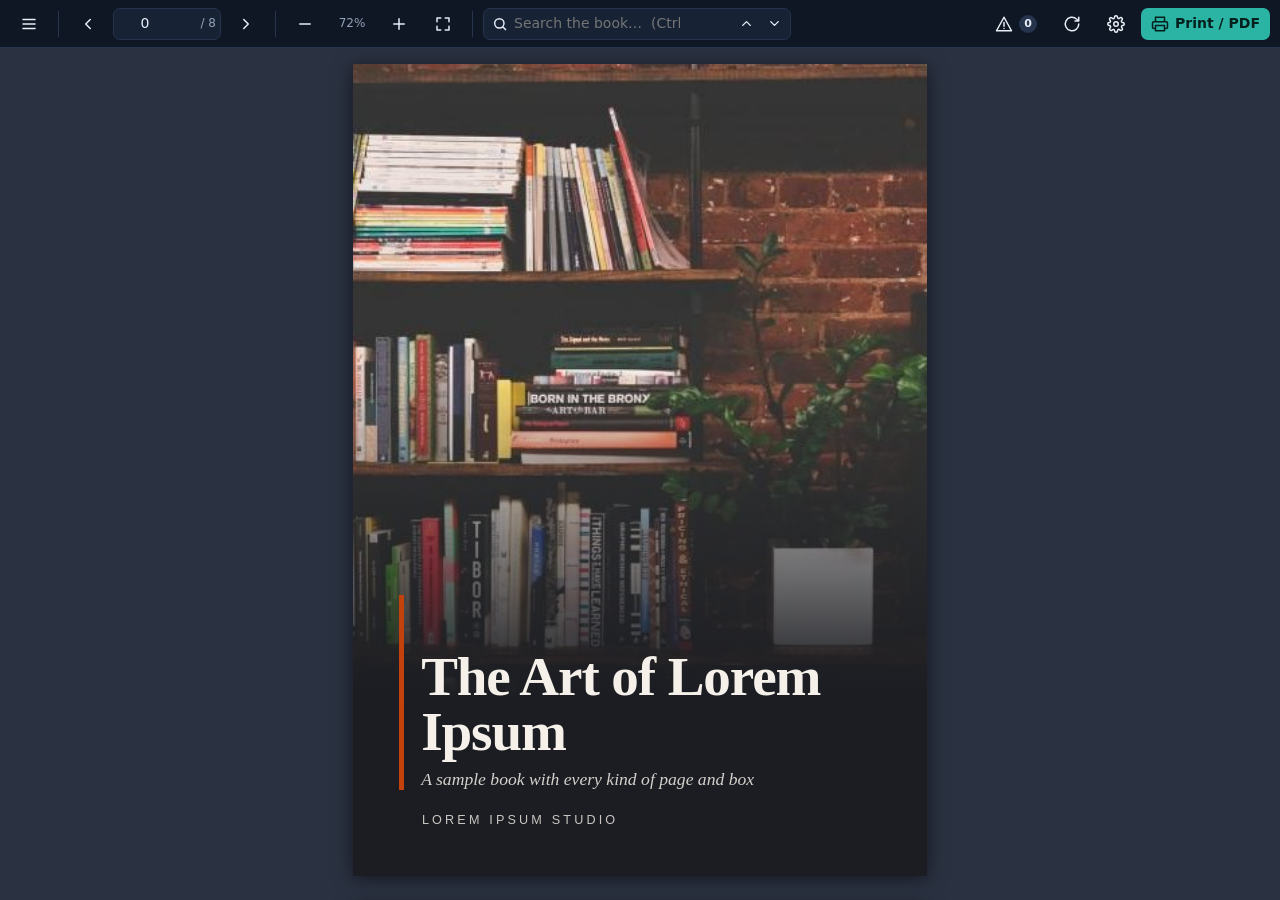
<file: books/the-art-of-lorem-ipsum-en/index.html>
<!doctype html>
<html lang="en">
<head>
<meta charset="utf-8">
<meta name="viewport" content="width=device-width, initial-scale=1">
<title>Book</title>
<!--
  Open this file (double click) to see the book.
  DO NOT EDIT this file: the content lives in data.md, the layout in layout.html
  and style.css (same folder), and the viewer in the engine/ folder (two levels up).
-->
<link rel="stylesheet" href="../../engine/viewer/viewer.css">
<link rel="stylesheet" href="style.css" id="book-style">
</head>
<body>
<div id="engine-missing" style="font:16px/1.5 Segoe UI,Arial,sans-serif;max-width:620px;margin:60px auto;padding:24px;border:2px solid #e5484d;border-radius:12px;background:#fff;color:#222">
  <b>The book viewer was not found.</b><br>
  This file looks for the <code>engine</code> folder two levels up.
  The folders must be organized like this:<br>
  <code>work-folder/engine/viewer/viewer.js</code><br>
  <code>work-folder/books/BOOK-NAME/index.html</code>
</div>
<script src="../../engine/viewer/viewer.js"></script>
</body>
</html>
</file>
<file: engine/viewer/viewer.css>
/* BOOK VIEWER ENGINE — styles. Shared by every book. */
:root{
  --ui-bg:#0f1724; --ui-bg2:#172235; --ui-fg:#e8edf6; --ui-muted:#93a1b8; --ui-line:#26344d;
  --ui-accent:#2bb3a3; --ui-danger:#e5484d; --ui-warn:#f5a524;
  --desk:#2a3140;
}
*{box-sizing:border-box}
html,body{margin:0;height:100%}
body{background:var(--desk);color:var(--ui-fg);font:14px/1.4 "Segoe UI",system-ui,-apple-system,Roboto,Arial,sans-serif;overflow:hidden}
button,input,select{font:inherit;color:inherit}
button{cursor:pointer}
[hidden]{display:none!important}

/* ---------- toolbar ---------- */
#bar{position:fixed;top:0;left:0;right:0;height:48px;display:flex;align-items:center;gap:6px;padding:0 10px;background:var(--ui-bg);border-bottom:1px solid var(--ui-line);z-index:20}
#bar .sep{width:1px;height:26px;background:var(--ui-line);margin:0 4px}
#bar .title{font-weight:600;white-space:nowrap;overflow:hidden;text-overflow:ellipsis;max-width:22vw;margin:0 6px}
#bar .grow{flex:1}
.tb{display:inline-flex;align-items:center;gap:6px;height:32px;padding:0 9px;border:1px solid transparent;border-radius:7px;background:transparent;white-space:nowrap}
.tb:hover{background:var(--ui-bg2);border-color:var(--ui-line)}
.tb svg{width:18px;height:18px;fill:none;stroke:currentColor;stroke-width:2;stroke-linecap:round;stroke-linejoin:round}
.tb.primary{background:var(--ui-accent);color:#04201d;font-weight:600}
.tb.primary:hover{background:#3cc9b8;border-color:transparent}
.tb .badge{min-width:18px;height:18px;padding:0 5px;border-radius:9px;font-size:11px;font-weight:700;display:inline-grid;place-items:center;background:var(--ui-line)}
.tb .badge.err{background:var(--ui-danger);color:#fff}
.tb .badge.warn{background:var(--ui-warn);color:#1b1300}
.field{display:flex;align-items:center;height:32px;border:1px solid var(--ui-line);border-radius:7px;background:var(--ui-bg2);padding:0 4px 0 8px;gap:4px}
.field input{border:0;outline:0;background:transparent;width:46px;text-align:center}
.field.search input{width:170px;text-align:left}
.field .count{color:var(--ui-muted);font-size:12px;min-width:44px;text-align:right}
.field .mini{height:24px;width:24px;padding:0;border:0;border-radius:5px;background:transparent;display:grid;place-items:center}
.field .mini:hover{background:var(--ui-line)}
.field .mini svg{width:15px;height:15px;fill:none;stroke:currentColor;stroke-width:2.2;stroke-linecap:round;stroke-linejoin:round}
#zoomval{min-width:44px;text-align:center;color:var(--ui-muted);font-size:12px}
@media (max-width:1500px){ #bar .title{display:none} }
@media (max-width:1380px){ .tb:not(.primary) .lbl{display:none} }
@media (max-width:900px){ .tb .lbl{display:none} .field.search input{width:110px} }

/* ---------- table of contents ---------- */
#toc{position:fixed;top:48px;left:0;bottom:0;width:290px;background:var(--ui-bg);border-right:1px solid var(--ui-line);overflow:auto;padding:10px 8px 30px;z-index:15;transform:translateX(-100%);transition:transform .18s}
body.toc-open #toc{transform:none}
body.toc-open #view{left:290px}
#toc .ch{font-weight:700;color:var(--ui-accent);font-size:12px;text-transform:uppercase;letter-spacing:.04em;padding:12px 8px 4px}
#toc a{display:flex;gap:8px;align-items:baseline;padding:5px 8px;border-radius:6px;color:var(--ui-fg);text-decoration:none;font-size:13px}
#toc a:hover{background:var(--ui-bg2)}
#toc a.cur{background:var(--ui-bg2);outline:1px solid var(--ui-line)}
#toc a .n{color:var(--ui-muted);min-width:34px;font-variant-numeric:tabular-nums}
#toc a .t{flex:1}
#toc a .p{color:var(--ui-muted);font-size:11px}

/* ---------- reading area ---------- */
#view{position:fixed;top:48px;left:0;right:0;bottom:0;overflow:auto;transition:left .18s}
#doc{padding:28px 0 60px;width:max-content;margin:0 auto}
#status{position:fixed;left:50%;bottom:18px;transform:translateX(-50%);background:var(--ui-bg);border:1px solid var(--ui-line);padding:8px 14px;border-radius:8px;z-index:40;box-shadow:0 6px 24px #0007;max-width:min(680px,92vw)}

/* ---------- problems panel ---------- */
#probs{position:fixed;top:48px;right:0;bottom:0;width:420px;max-width:96vw;background:var(--ui-bg);border-left:1px solid var(--ui-line);z-index:16;display:flex;flex-direction:column}
#probs header{display:flex;align-items:center;gap:8px;padding:12px 14px;border-bottom:1px solid var(--ui-line)}
#probs header h2{font-size:15px;margin:0;flex:1}
#probs .list{overflow:auto;padding:8px 10px 30px}
#probs .p{padding:9px 10px;border-radius:7px;border:1px solid var(--ui-line);margin:6px 0;background:var(--ui-bg2);font-size:13px;cursor:pointer}
#probs .p:hover{border-color:var(--ui-muted)}
#probs .p b{display:inline-block;font-size:10px;letter-spacing:.05em;padding:1px 6px;border-radius:4px;margin-right:6px;vertical-align:1px}
#probs .p.err b{background:var(--ui-danger);color:#fff}
#probs .p.warn b{background:var(--ui-warn);color:#1b1300}
#probs .p.info b{background:var(--ui-line)}
#probs .p .prompt{display:block;color:var(--ui-muted);font-size:12px;margin-top:4px}
#probs .empty{color:var(--ui-muted);padding:20px;text-align:center}

/* ---------- overlays (splash and print) ---------- */
.overlay{position:fixed;inset:0;background:#0b111ccc;backdrop-filter:blur(3px);z-index:50;display:grid;place-items:center;padding:20px}
.card{background:var(--ui-bg);border:1px solid var(--ui-line);border-radius:14px;box-shadow:0 20px 60px #000a;padding:26px 28px;max-width:640px;width:100%;max-height:calc(100vh - 40px);overflow:auto}
.card h1{font-size:22px;margin:0 0 8px}
.card h2{font-size:20px;margin:0 0 4px}
.card h3{font-size:14px;margin:18px 0 8px;color:var(--ui-accent);text-transform:uppercase;letter-spacing:.04em}
.card p{color:#c9d3e3;margin:8px 0}
.card .muted{color:var(--ui-muted);font-size:13px}
.btn{display:inline-flex;align-items:center;justify-content:center;gap:8px;height:40px;padding:0 18px;border-radius:9px;border:1px solid var(--ui-line);background:var(--ui-bg2);font-weight:600}
.btn:hover{border-color:var(--ui-muted)}
.btn.primary{background:var(--ui-accent);border-color:var(--ui-accent);color:#04201d}
.btn.primary:hover{background:#3cc9b8}
.btn.big{height:48px;font-size:16px;width:100%;margin-top:10px}
.drop{margin-top:16px;border:2px dashed var(--ui-line);border-radius:12px;padding:18px;text-align:center;color:var(--ui-muted)}
.drop.over{border-color:var(--ui-accent);color:var(--ui-fg)}
.err-msg{color:#ff8b8e;font-weight:600}

#printdlg .card{max-width:1080px}
#printdlg .cols{display:grid;grid-template-columns:minmax(0,1.1fr) minmax(0,1fr);gap:24px}
@media (max-width:900px){ #printdlg .cols{grid-template-columns:1fr} }
.fmt-group{margin:10px 0 4px;font-size:12px;color:var(--ui-muted);font-weight:700;text-transform:uppercase;letter-spacing:.04em}
.fmt{display:flex;gap:10px;align-items:flex-start;padding:8px 10px;border:1px solid var(--ui-line);border-radius:9px;margin:5px 0;cursor:pointer;background:var(--ui-bg2)}
.fmt:hover{border-color:var(--ui-muted)}
.fmt.sel{border-color:var(--ui-accent);box-shadow:inset 0 0 0 1px var(--ui-accent)}
.fmt input{margin-top:3px;accent-color:var(--ui-accent)}
.fmt .nm{font-weight:600}
.fmt .rf{display:block;color:var(--ui-muted);font-size:12px}
.opt{display:flex;gap:10px;align-items:center;margin:8px 0;flex-wrap:wrap}
.opt select,.opt input[type=number]{background:var(--ui-bg2);border:1px solid var(--ui-line);border-radius:7px;height:32px;padding:0 8px}
.opt input[type=number]{width:80px}
.opt small{color:var(--ui-muted);display:block;width:100%}
#pv{background:var(--desk);border-radius:10px;padding:14px;display:flex;gap:12px;overflow:auto;min-height:220px;align-items:flex-start}
#pv .pvz{zoom:.3;display:flex;gap:40px}
#pv .page{margin:0!important}
.howto{margin-top:18px;background:var(--ui-bg2);border:1px solid var(--ui-line);border-radius:10px;padding:12px 16px;font-size:13px}
.howto ol{margin:6px 0 0;padding-left:20px}
.howto li{margin:3px 0}
.actions{display:flex;gap:10px;justify-content:flex-end;margin-top:18px}

/* =====================================================================
   BOOK PAGES — mechanics only
   The look and the layout of the pages belong to each book (layout.html +
   style.css). The engine only gives every page its physical size and keeps
   the book inside the viewing area.
   --pw/--ph: trim width/height in mm (unitless)  --bl: bleed in mm
   --u: 1% of the page width   --b: the bleed as a length
   ===================================================================== */
#view,#pv{contain:paint}
#doc,.pvz{--pw:134;--ph:189.4;--bl:0}
/* EXPORT:BEGIN — from here to EXPORT:END this file also styles the pages of an EPUB (book_tools.py epub) */
.page{position:relative;overflow:hidden;contain:strict;box-sizing:border-box;
  width:calc((var(--pw) + 2*var(--bl))*1mm);height:calc((var(--ph) + 2*var(--bl))*1mm);
  --u:calc(var(--pw)*.01mm); --b:calc(var(--bl)*1mm);
  margin:0 auto 10mm;background:#fff;color:#222;box-shadow:0 4px 24px #0008;
  -webkit-print-color-adjust:exact;print-color-adjust:exact}
.page.overflow{outline:3px solid var(--ui-danger);outline-offset:3px}

/* image frames (class "img", filled by the engine) */
.img{overflow:hidden}
.img img{width:100%;height:100%;object-fit:contain;display:block}
.img.missing{background:repeating-linear-gradient(45deg,#ece6dc 0 10px,#e4ddd1 10px 20px);border:2px dashed #a89f90;color:#4a443a;
  display:flex;flex-direction:column;align-items:center;justify-content:center;text-align:center;padding:.6em;gap:.25em;
  font:normal 400 max(7pt,1em)/1.2 "Segoe UI",Arial,sans-serif;letter-spacing:0;text-transform:none;cursor:default}
.img.missing.can-drop{cursor:pointer}
.img.missing.over{border-color:var(--ui-accent);background:#fbe9dd}
.img.missing .t1{font-weight:800;font-size:1.05em}
.img.missing .t2{font-family:Consolas,monospace;font-size:.9em;background:#fff;border-radius:.3em;padding:.05em .35em}
.img.missing .t3{font-size:.82em;opacity:.8}
.img.missing .ini{display:none}
.img.missing[data-kind=logo]{border-width:1px;padding:.1em;gap:0}
.img.missing[data-kind=logo] .ini{display:block;font-family:Georgia,serif;font-size:calc(var(--u)*3.2);font-weight:700;line-height:1}
.img.missing[data-kind=logo] .t1,.img.missing[data-kind=logo] .t2,.img.missing[data-kind=logo] .t3{display:none}

/* plain fallback, shown only while a book has no layout.html */
.page[data-fallback]{display:flex;flex-direction:column;padding:calc(var(--b) + var(--u)*7);gap:calc(var(--u)*1.5);font-family:"Segoe UI",Arial,sans-serif}
.fb-head{font:700 calc(var(--u)*4.5)/1.1 Georgia,serif}
.fb-sub{color:#666;margin:0}
.fb-body{flex:1;min-height:0;overflow:hidden;font-size:var(--fs,7pt);border-top:1px solid #ccc;padding-top:calc(var(--u)*1.5)}
.fb-box{margin:0 0 .8em}
.fb-box h3{margin:0 0 .2em;font:700 1.1em Georgia,serif}
.fb-box p,.fb-box ul,.fb-box ol{margin:.2em 0}
.fb-img{position:relative;height:calc(var(--u)*40)}
.fb-img .img,.page[data-fallback] .inline-img .img{position:absolute;inset:0}
.page[data-fallback] .inline-img{position:relative;height:8em;margin:.3em 0}
.fb-foot{text-align:right;color:#666}
.fb-opener{display:flex;flex-direction:column;gap:calc(var(--u)*2);font-size:calc(var(--u)*2.4)}
.fb-opener h1{margin:0;font:700 calc(var(--u)*8)/1.05 Georgia,serif}

/* EXPORT:END */
mark.hit{background:#ffe066;color:inherit;border-radius:2px}
mark.hit.cur{background:#ff9f1a;box-shadow:0 0 0 2px #ff9f1a}

/* ---------- print ---------- */
@media print{
  html,body{background:none!important;overflow:visible!important;height:auto!important}
  #bar,#toc,#probs,#status,.overlay{display:none!important}
  #view{position:static!important;overflow:visible!important}
  #doc{zoom:1!important;padding:0!important;margin:0!important;width:auto!important}
  .page{margin:0!important;box-shadow:none!important;outline:none!important;break-after:page;page-break-after:always}
  .page:last-of-type{break-after:auto;page-break-after:auto}
  .page.skip{display:none!important}
  mark.hit{background:none!important;box-shadow:none!important}
  .img.missing{border-style:solid}
}
.card pre.code{background:#000;padding:10px;border-radius:8px;white-space:pre-wrap;font-size:12px}

/* ---------- app mode (site viewer) ---------- */
body.dropping #view{outline:3px dashed var(--ui-accent);outline-offset:-14px}
.card a{color:var(--ui-accent)}
#sp-drop .btn{margin:4px}
/* settings gear and its popover */
.setwrap{position:relative;flex:none}
.setpop{position:absolute;top:calc(100% + 8px);right:0;z-index:30;min-width:200px;background:var(--ui-bg);border:1px solid var(--ui-line);border-radius:10px;box-shadow:0 12px 32px #0009;padding:12px 14px}
.setpop::before{content:"";position:absolute;top:-6px;right:12px;width:10px;height:10px;background:var(--ui-bg);border-left:1px solid var(--ui-line);border-top:1px solid var(--ui-line);transform:rotate(45deg)}
.setrow{display:flex;align-items:center;gap:8px}
.setlbl{flex:1;color:var(--ui-muted);font-size:13px}
.chip{height:28px;min-width:42px;padding:0 12px;border-radius:14px;border:1px solid var(--ui-line);background:var(--ui-bg2);font-size:12px;font-weight:700;letter-spacing:.05em}
.chip:hover{border-color:var(--ui-muted)}
.chip.on{background:var(--ui-accent);border-color:var(--ui-accent);color:#04201d}
@media (max-width:760px){ .field.search,#zoomval,#bar .sep,#bar .title{display:none} #bar{gap:2px;padding:0 6px} }
@media (max-width:600px){ .tb.primary .lbl,#b-zout,#b-zin{display:none} #bar{overflow-x:auto} }
@media (max-width:600px){ .setpop{position:fixed;top:52px;right:8px} .setpop::before{display:none} }
.fmt-def{display:inline-block;margin-left:6px;padding:1px 7px;border-radius:9px;background:var(--ui-accent);color:#04201d;font-size:11px;font-weight:700;vertical-align:1px}
</file>
<file: books/the-art-of-lorem-ipsum-en/style.css>
/* =====================================================================
   THIS BOOK'S STYLE
   The look AND the layout of this book. The engine only fills the templates
   of layout.html with the content of data.md; everything you see on a page
   is decided here and in layout.html.

   Rules (the viewer ignores anything else):
   - every selector starts at the book: ".book ..." or ".theme-NAME ...";
   - no url(), @import or expression() (images come from data.md or from
     data-image in layout.html);
   - colors as #rrggbb, transparent or rgba().

   Sections:
     1. Colors, fonts and measures (the easy knobs)
     2-3. Dark and light themes (theme: dark | light in data.md)
     4. Page frame        5. Running head and title    6. Box grid
     7. Boxes             8. Box content               9. Cards and images
     10. Footer           11. Chapter opener
   ===================================================================== */

/* ---------- 1. GENERAL COLORS AND SIZES ---------- */
.book {
  /* Main colors */
  --color-primary: #0f766e;          /* icons, links, side band of the chapter opener */
  --color-primary-dark: #115e59;     /* darker shade of the primary color */
  --color-accent: #c2410c;           /* list markers, lede rule, numbers */
  --color-accent-dark: #9a3412;      /* darker shade of the accent color */

  /* Fonts (the first one available is used). For a font that is not installed everywhere, put its file in
     fonts/ and declare it with @font-face, e.g.
     @font-face { font-family: "Literata"; src: url("fonts/literata-regular.woff2") format("woff2"); } */
  --font-body: "Segoe UI", Calibri, Roboto, Arial, sans-serif;
  --font-heading: Georgia, Cambria, "Times New Roman", serif;

  /* Page measures (unitless numbers) */
  --title-height: 12;        /* height of the page title block, in % of the page height */
  --footer-height: 4;        /* height of the footer (page number), in % of the page height */
  --box-gap: 1.2;            /* space between boxes (bigger = further apart) */
  --radius: 0;               /* box corners (0 = square) */
  --box-title-size: 1.15;    /* box title, relative to the body text */
  --icon-size: 1.7;          /* box icon, relative to the body text */
  --line-height: 1.22;       /* space between lines of text */
}

/* ---------- 2. DARK THEME COLORS (theme: dark in data.md) ---------- */
.theme-dark {
  --page-bg: #1b1d22;
  --title-bg: transparent;
  --title-color: #f5f1ea;          /* page title */
  --muted-color: #c9c2b6;          /* subtitle, lede and running head */
  --footer-bg: #1b1d22;
  --footer-color: #d8d2c7;
  --box-bg: transparent;           /* box background ("transparent" = none) */
  --rule-color: #3d424c;           /* line above each box */
  --box-shadow: none;              /* shadow around boxes */
  --text-color: #e6e1d8;
  --box-title-color: #5ec4b6;
  --bold-color: #ffffff;
  --card-bg: transparent;          /* results strip (type: cards) */
  --card-color: #e6e1d8;
  --card-border: #3d424c;
  --quote-bg: rgba(194, 65, 12, .16);   /* highlighted quote (lines starting with >) */
  --quote-border: #7a3a1c;
  --opener-bg: #1b1d22;            /* chapter opener page */
  --opener-color: #f5f1ea;         /* chapter opener text */
}

/* ---------- 3. LIGHT THEME COLORS (theme: light in data.md) ---------- */
.theme-light {
  --page-bg: #faf7f2;
  --title-bg: transparent;
  --title-color: #1d1d1d;
  --muted-color: #5b5549;
  --footer-bg: #faf7f2;
  --footer-color: #5b5549;
  --box-bg: transparent;
  --rule-color: #d9d0c0;
  --box-shadow: none;
  --text-color: #2b2b2b;
  --box-title-color: #0f766e;
  --bold-color: #1d1d1d;
  --card-bg: transparent;
  --card-color: #2b2b2b;
  --card-border: #d9d0c0;
  --quote-bg: #fbe9dd;
  --quote-border: #efc4a8;
  --opener-bg: #faf7f2;
  --opener-color: #1d1d1d;
}

/* ---------- 4. PAGE FRAME ----------
   The engine sizes each page (.page) and gives --u = 1% of the page width
   and --b = the bleed. Pages are column flexboxes here; change at will. */
.book .page {
  display: flex; flex-direction: column;
  background: var(--page-bg); color: var(--text-color);
  font-family: var(--font-body);
}

/* ---------- 5. RUNNING HEAD AND TITLE BLOCK ---------- */
.book .rh {
  flex: none; display: flex; justify-content: space-between; gap: calc(var(--u)*2); align-items: flex-end;
  padding: calc(var(--b) + var(--u)*2.2) calc(var(--b) + var(--u)*5) calc(var(--u)*.8);
  font-size: calc(var(--u)*1.55); letter-spacing: .14em; text-transform: uppercase; color: var(--muted-color);
  border-bottom: 1px solid var(--rule-color); white-space: nowrap; overflow: hidden;
}
.book .rh span { overflow: hidden; text-overflow: ellipsis; }

.book .ttl {
  flex: none; height: calc(var(--ph)*var(--title-height)*.01mm); display: flex; gap: calc(var(--u)*3); align-items: stretch;
  padding: calc(var(--u)*2) calc(var(--b) + var(--u)*5) 0; background: var(--title-bg); color: var(--title-color);
}
/* --hs (title size) is fitted by the engine: data-fit="--hs 2u 5.6u 4%" in layout.html */
.book .ttl-tx { flex: 1; min-width: 0; display: flex; flex-direction: column; justify-content: safe flex-end; overflow: hidden; --hs: calc(var(--u)*5.6); }
.book .ttl-num { font-family: var(--font-body); font-weight: 700; font-size: calc(var(--hs)*.34); letter-spacing: .2em; color: var(--color-accent); margin-bottom: .25em; }
.book .ttl-tx h2 { margin: 0; font-family: var(--font-heading); font-weight: 700; font-size: var(--hs); line-height: 1; letter-spacing: -.015em; }
.book .ttl-tx p { margin: .3em 0 0; font-family: var(--font-heading); font-style: italic; font-size: calc(var(--hs)*.4); line-height: 1.2; color: var(--muted-color); }
.book .ttl-logo {
  flex: none; align-self: flex-end; height: 72%; aspect-ratio: 1/1; border-radius: 50%; overflow: hidden; position: relative; background: #fff;
  box-shadow: 0 0 0 calc(var(--u)*.25) var(--rule-color);
}
.book .ttl-logo .img { position: absolute; inset: 0; }

.book .lede {
  flex: none; margin: calc(var(--u)*1.6) calc(var(--b) + var(--u)*5) 0; padding-bottom: calc(var(--u)*1.4);
  font-family: var(--font-heading); font-size: calc(var(--u)*2.05); line-height: 1.35; color: var(--muted-color);
  border-bottom: calc(var(--u)*.3) solid var(--color-accent); max-height: calc(var(--u)*10); overflow: hidden;
}

/* ---------- 6. BOX GRID ----------
   --fs (text size) is fitted by the engine: data-fit="--fs 4.5pt 13pt" on .pb.
   Each box gets --span (columns, from "width:" in data.md), --rows ("height:")
   and, when it has "area:", --area and data-area. */
.book .pb { flex: 1; min-height: 0; padding: calc(var(--u)*1.8) calc(var(--b) + var(--u)*5) calc(var(--u)*1.2); overflow: hidden; font-size: var(--fs, 7pt); }
.book .grid {
  display: grid; grid-template-columns: repeat(12, minmax(0, 1fr)); align-content: start;
  column-gap: calc(var(--u)*var(--box-gap)*2.2); row-gap: calc(var(--u)*var(--box-gap)*1.4);
}
.book .grid > * { grid-column: span var(--span, 4); grid-row: span var(--rows, 1); }
.book .grid > [data-area] { grid-area: var(--area); }

/* ---------- 7. BOXES ---------- */
.book .box {
  background: var(--box-bg); border-top: calc(var(--u)*.2) solid var(--rule-color);
  border-radius: 0 0 calc(var(--u)*var(--radius)) calc(var(--u)*var(--radius)); box-shadow: var(--box-shadow);
  padding: .55em 0 .2em; min-width: 0; display: flex; flex-direction: column; overflow-wrap: anywhere; position: relative;
}
.book .box-h { display: flex; align-items: baseline; gap: .4em; margin-bottom: .3em; flex: none; }
.book .box-ic { flex: none; width: calc(var(--icon-size)*.68em); height: calc(var(--icon-size)*.68em); display: grid; place-items: center; align-self: center; color: var(--color-primary); }
.book .box-ic.accent { color: var(--color-accent); }
.book .box-ic.green { color: #4d7c0f; }
.book .box-ic.red { color: #b91c1c; }
.book .box-ic.purple { color: #6d28d9; }
.book .box-ic svg { width: 100%; height: 100%; fill: none; stroke: currentColor; stroke-width: 2; stroke-linecap: round; stroke-linejoin: round; }
.book .box-t { font-family: var(--font-heading); font-weight: 700; color: var(--box-title-color); font-size: calc(var(--box-title-size)*1em); line-height: 1.1; }
.book .box-b { display: contents; }

/* ---------- 8. BOX CONTENT (what the engine makes from data.md text) ---------- */
.book .box p { margin: .2em 0; line-height: var(--line-height); }
.book .box h4 { margin: .4em 0 .15em; font-size: 1em; letter-spacing: .08em; text-transform: uppercase; color: var(--box-title-color); }
.book .box strong { color: var(--bold-color); font-weight: 700; }
.book .box ul, .book .box ol { list-style: none; margin: .1em 0; padding: 0; }
.book .box li { position: relative; padding-left: 1.1em; margin: .16em 0; line-height: calc(var(--line-height) - .02); break-inside: avoid; }
.book .box ul li::before { content: "–"; position: absolute; left: 0; top: 0; color: var(--color-accent); font-weight: 700; }
.book .box ol { counter-reset: n; }
.book .box ol li { padding-left: 1.7em; }
.book .box ol li::before { counter-increment: n; content: counter(n, decimal-leading-zero); position: absolute; left: 0; top: 0; font-family: var(--font-heading); font-weight: 700; color: var(--color-accent); }
.book .box .cols2 { columns: 2; column-gap: 1.6em; }
.book .box .cols3 { columns: 3; column-gap: 1.3em; }
.book .callout { position: relative; background: var(--quote-bg); border: 0; padding: .35em .6em .35em 1.7em; margin: .4em 0; font-family: var(--font-heading); font-style: italic; line-height: 1.25; }
.book .callout::before { content: "\201C"; position: absolute; left: .15em; top: -.12em; font-size: 2.4em; line-height: 1; color: var(--color-accent); font-style: normal; }
.book .callout strong { font-style: normal; }
.book .callout p { margin: .15em 0; }
.book .linkbtn { display: inline-block; align-self: flex-start; color: var(--color-primary) !important; border-bottom: .12em solid var(--color-primary); padding: 0 0 .05em; margin: .35em 0; font-weight: 700; text-decoration: none; overflow-wrap: anywhere; }
.book .box a { color: inherit; }
.book .box code { font-family: Consolas, "Courier New", monospace; background: var(--quote-bg); border-radius: .2em; padding: 0 .2em; font-size: .95em; }
.book .box hr { border: 0; border-top: 1px solid var(--rule-color); margin: .4em 0; }
.book .inline-img { position: relative; height: 8em; margin: .3em 0; }
.book .inline-img .img { position: absolute; inset: 0; }

/* ---------- 9. CARDS STRIP (type: cards) AND IMAGE BOXES ---------- */
.book .cards { display: grid; grid-template-columns: repeat(var(--n, 4), minmax(0, 1fr)); gap: 0; flex: 1; margin-top: .2em; }
.book .cardi { background: var(--card-bg); color: var(--card-color); border-left: 1px solid var(--card-border); padding: .2em .8em .3em; display: flex; flex-direction: column; gap: .35em; line-height: 1.2; }
.book .cardi:first-child { border-left: 0; padding-left: 0; }
.book .cardi svg { flex: none; width: 1.6em; height: 1.6em; fill: none; stroke: var(--color-accent); stroke-width: 2; stroke-linecap: round; stroke-linejoin: round; }
.book .cardi strong { color: inherit; font-family: var(--font-heading); font-size: 1.15em; }

.book .imgbox { padding: 0; min-height: calc(var(--ph)*.1mm); background: transparent; border-top: 0; box-shadow: none; }
.book .imgbox .img { position: absolute; inset: 0; border-radius: calc(var(--u)*.3); }
.book .imgbox .img:not(:last-child) { bottom: 1.8em; }   /* followed by the caption */
.book .imgbox .cap { position: absolute; left: 0; right: 0; bottom: .2em; font-family: var(--font-heading); font-style: italic; font-size: .9em; color: var(--muted-color); }

/* ---------- 10. FOOTER (page number on the outer corner) ---------- */
.book .folio {
  flex: none; height: calc(var(--ph)*var(--footer-height)*.01mm + var(--b)); padding: 0 calc(var(--b) + var(--u)*5) var(--b);
  background: var(--footer-bg); color: var(--footer-color);
  display: flex; align-items: center; gap: calc(var(--u)*1.6); font-size: calc(var(--u)*1.5); letter-spacing: .12em; text-transform: uppercase;
}
.book .folio b { font-family: var(--font-heading); font-size: calc(var(--u)*2.4); font-weight: 700; letter-spacing: 0; color: var(--color-accent); }
.book .page.odd .folio { flex-direction: row-reverse; }

/* ---------- 11. CHAPTER OPENER (side band + main column) ---------- */
.book .page[data-layout="opener"] { background: var(--opener-bg); color: var(--opener-color); flex-direction: row; }
.book .cv-band {
  flex: none; width: 28%; background: var(--color-primary); color: #fff; display: flex; flex-direction: column; justify-content: flex-end;
  padding: calc(var(--b) + var(--u)*5) calc(var(--u)*3) calc(var(--b) + var(--u)*6) calc(var(--b) + var(--u)*3);
}
.book .cv-lbl { font-size: calc(var(--u)*1.8); letter-spacing: .3em; text-transform: uppercase; font-weight: 700; opacity: .85; }
.book .cv-n { font-family: var(--font-heading); font-weight: 700; font-size: calc(var(--u)*20); line-height: .9; margin-top: calc(var(--u)*.6); }
.book .cv-main { flex: 1; min-width: 0; display: flex; flex-direction: column; padding: calc(var(--b) + var(--u)*7) calc(var(--b) + var(--u)*5) calc(var(--b) + var(--u)*4) calc(var(--u)*5); }
/* --cs (chapter title size) is fitted by the engine: data-fit="--cs 3u 9u 4%" */
.book .cv-tt { flex: none; height: calc(var(--ph)*.2mm); display: flex; flex-direction: column; justify-content: safe flex-end; overflow: hidden; --cs: calc(var(--u)*9); }
.book .cv-tt h1 { margin: 0; font-family: var(--font-heading); font-weight: 700; font-size: var(--cs); line-height: 1; letter-spacing: -.02em; }
.book .cv-tt p { margin: .45em 0 0; font-family: var(--font-heading); font-style: italic; font-size: calc(var(--cs)*.3); line-height: 1.25; opacity: .8; }
.book .cv-intro { font-size: calc(var(--u)*2); margin-top: calc(var(--u)*2); }
.book .cv-img { flex: 1; min-height: 0; margin: calc(var(--u)*3) 0; position: relative; }
.book .cv-img .img { position: absolute; inset: 0; border-radius: calc(var(--u)*.3); }
.book .cv-img .img img { object-fit: cover; }
.book .cv-toc { flex: none; font-size: calc(var(--u)*1.9); }
.book .cv-toc h3 { margin: 0 0 calc(var(--u)*.8); font-size: calc(var(--u)*1.5); letter-spacing: .25em; text-transform: uppercase; color: var(--color-accent); }
.book .cv-toc .r { display: flex; align-items: baseline; gap: calc(var(--u)*1.2); padding: calc(var(--u)*.55) 0; border-top: 1px solid var(--rule-color); }
.book .cv-toc .n { flex: none; min-width: calc(var(--u)*5); font-weight: 700; color: var(--color-accent); }
.book .cv-toc .t { font-family: var(--font-heading); }
.book .cv-toc .dots { flex: 1; border-bottom: 1px dotted currentColor; opacity: .35; transform: translateY(-.25em); }
.book .cv-toc .p { flex: none; font-variant-numeric: tabular-nums; opacity: .8; }
.book .cv-tags { flex: none; margin-top: calc(var(--u)*2.4); font-size: calc(var(--u)*1.7); letter-spacing: .12em; text-transform: uppercase; opacity: .75; }
.book .cv-tags span + span::before { content: "·"; margin: 0 .7em; color: var(--color-accent); }
.book .cv-author { flex: none; margin-top: calc(var(--u)*1.2); font-size: calc(var(--u)*1.7); letter-spacing: .12em; text-transform: uppercase; opacity: .6; }

/* ---------- 12. COVER (the page with "layout: cover", before chapter 1) ----------
   The photo fills the whole page, bleed included; title and author sit on a fade at the bottom. */
.book .page[data-layout="cover"] { background: var(--opener-bg); color: var(--opener-color); }
.book .cvr-img { position: absolute; inset: 0; }
.book .cvr-img .img { position: absolute; inset: 0; }
.book .cvr-img .img img { object-fit: cover; }
.book .cvr-img::after { content: ""; position: absolute; inset: 0; background: linear-gradient(to top, var(--opener-bg) 22%, transparent 62%); }
.book .cvr-tx {
  position: absolute; left: calc(var(--b) + var(--u)*8); right: calc(var(--b) + var(--u)*8); bottom: calc(var(--b) + var(--u)*15);
  height: calc(var(--ph)*.24mm); display: flex; flex-direction: column; justify-content: safe flex-end; overflow: hidden; --ks: calc(var(--u)*10);
  border-left: calc(var(--u)*1) solid var(--color-accent); padding-left: calc(var(--u)*3);
}
.book .cvr-tx h1 { margin: 0; font-family: var(--font-heading); font-weight: 700; font-size: var(--ks); line-height: 1; letter-spacing: -.02em; }
.book .cvr-tx p { margin: .5em 0 0; font-family: var(--font-heading); font-style: italic; font-size: calc(var(--ks)*.32); line-height: 1.25; opacity: .85; }
.book .cvr-author {
  position: absolute; left: calc(var(--b) + var(--u)*12); bottom: calc(var(--b) + var(--u)*8);
  font-size: calc(var(--u)*2.2); letter-spacing: .25em; text-transform: uppercase; opacity: .8;
}
</file>
